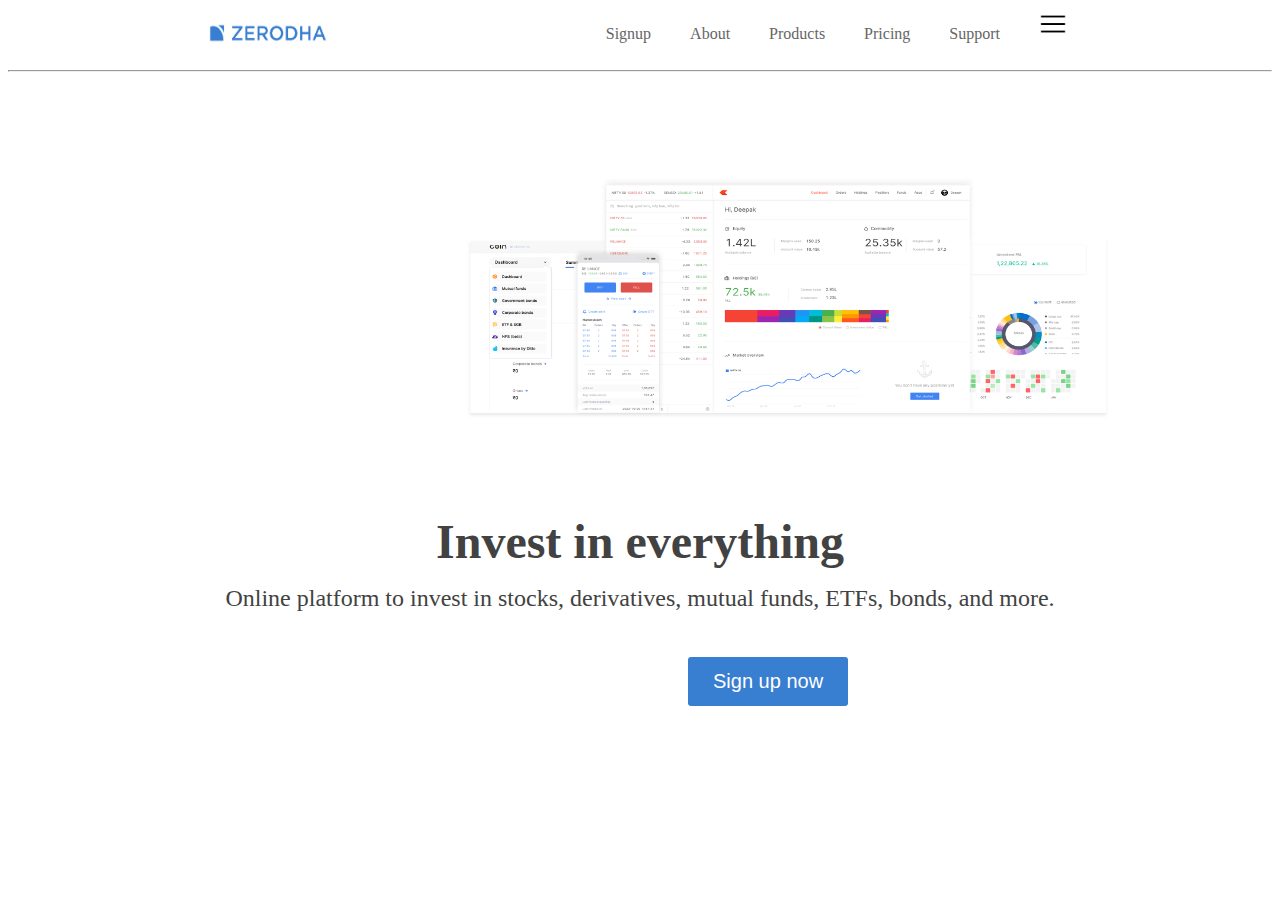
<file: Week1/Zerodha/index.html>
<!DOCTYPE html>
<html lang="en">
<head>
    <meta charset="UTF-8">
    <meta name="viewport" content="width=device-width, initial-scale=1.0">
    <title>Zerodha - Online stock trading at lowest prices from India's biggest stock broker – Zerodha</title>
    <link rel="stylesheet" href="index.css">
</head>
<body>
    <header>
        <div class="topBar">
            <div>
                <img src="zerodha.png">
            </div>
            <div class="spanBar">
                <span class="topList">Signup</span>
                <span class="topList">About</span>
                <span class="topList">Products</span>
                <span class="topList">Pricing</span>
                <span class="topList">Support</span>
                <img class="dropMenu topList" src="Drop down menu.png" alt="">
            </div>
        </div>
    </header>

    <hr>

    <div class="mainImg">
        <img src="photo.png" alt="">
    </div>

    <h1>Invest in everything</h1>

    <h2>Online platform to invest in stocks, derivatives, mutual funds, ETFs, bonds, and more.</h2>

    <button>Sign up now</button>

</body>
</html>
</file>
<file: Week1/Zerodha/index.css>
header img {
    width: 150px;
    height: 110px;
    margin-top: -30px;
}

.topBar {
    display: flex;
    padding-left: 185px;
    padding-right: 205px;
    justify-content: space-between;
    
}

.spanBar {
    margin-top: 17px;
}

.topList {
    padding-left: 35px;
    color: #666;
    cursor: pointer;
}

.dropMenu {
    width: 28px;
    height: 30px;
}

hr {
    margin-top: -22px;
}

.mainImg img{
    width: 700px;
    height: 270px;
    padding-left: 430px;
    padding-top: 80px;
}

h1 {
    text-align: center;
    color: #424242;
    font-size: 48px;
    margin-top: 80px;
}

h2 {
    text-align: center;
    color: #424242;
    margin-top: -16px;
    font-weight: 100;
}

button {
    margin-left: 680px;
    margin-top: 25px;
    color: white;
    background-color: #387ed1;
    border: 1px solid rgba(0, 0, 0, 0) !important;
    padding: 12px 24px;
    border-radius: 3px;
    font-size: 20px;
    cursor: pointer;
}
</file>
